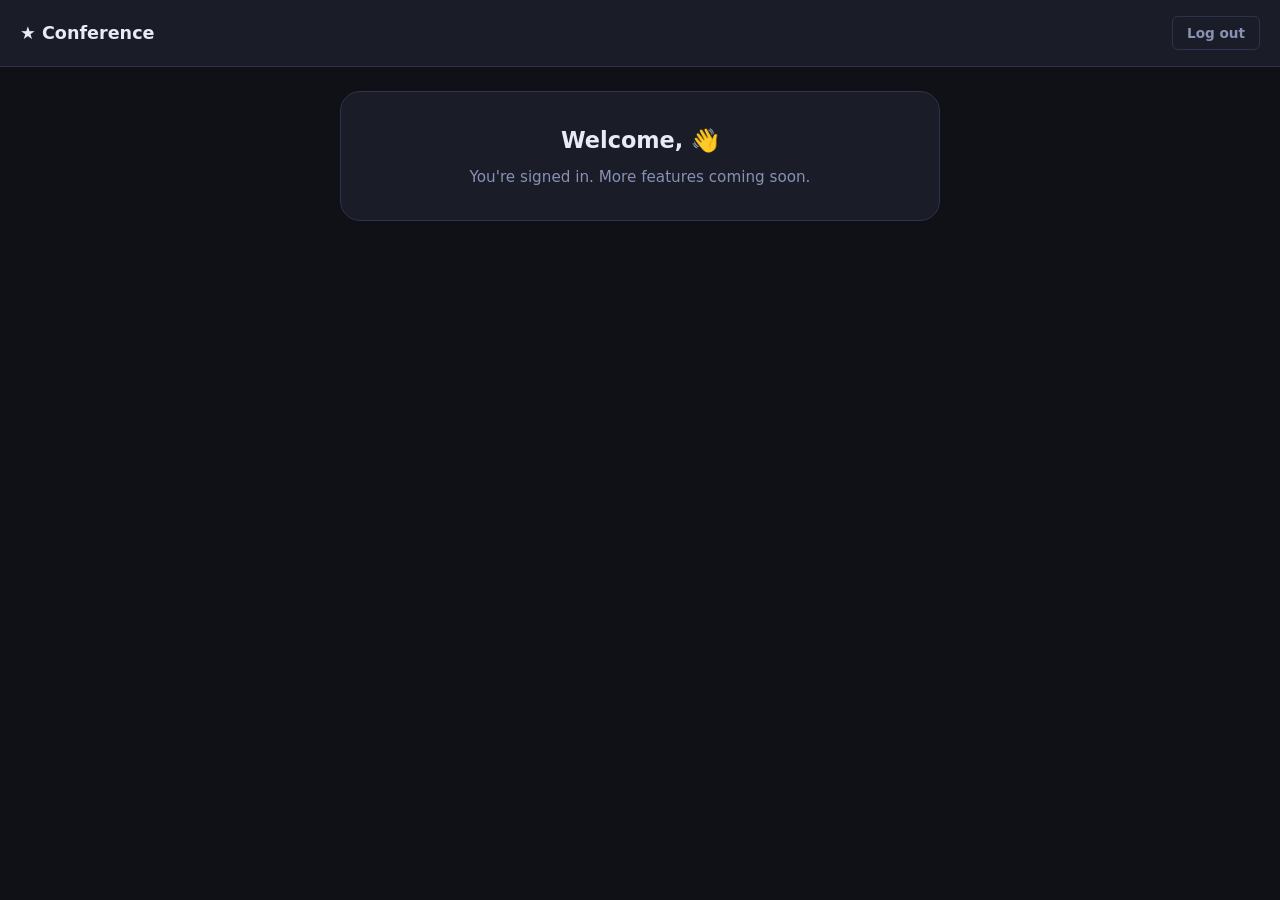
<file: app.html>
<!DOCTYPE html>
<html lang="en">
<head>
  <meta charset="UTF-8">
  <meta name="viewport" content="width=device-width, initial-scale=1.0">
  <title>Conference App</title>
  <link rel="stylesheet" href="css/style.css">
</head>
<body class="app-page">

  <header class="app-header">
    <span class="app-header-title">&#9733; Conference</span>
    <div class="app-user">
      <span class="app-handle" id="user-handle"></span>
      <button class="btn btn-sm btn-ghost" id="btn-logout">Log out</button>
    </div>
  </header>

  <main class="app-main">
    <div class="welcome-card">
      <h2>Welcome, <span class="welcome-handle" id="welcome-handle"></span> 👋</h2>
      <p>You're signed in. More features coming soon.</p>
    </div>
  </main>

  <script type="module" src="js/app.js"></script>
</body>
</html>
</file>
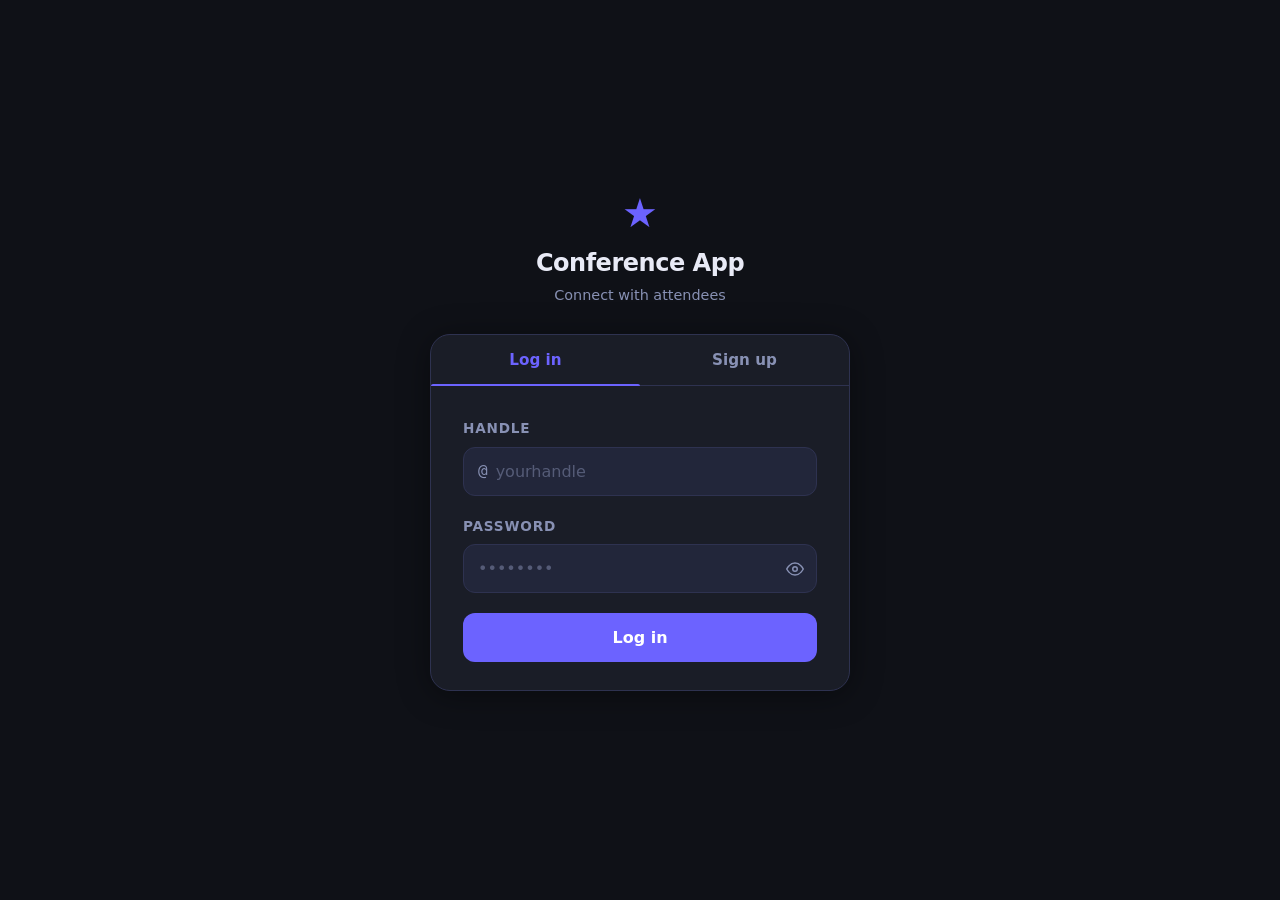
<file: auth.html>
<!DOCTYPE html>
<html lang="en">
<head>
  <meta charset="UTF-8">
  <meta name="viewport" content="width=device-width, initial-scale=1.0">
  <title>Sign in — Conference App</title>
  <link rel="stylesheet" href="css/style.css">
</head>
<body class="auth-page">

  <div class="auth-container">
    <header class="auth-header">
      <div class="auth-logo">&#9733;</div>
      <h1 class="auth-title">Conference App</h1>
      <p class="auth-subtitle">Connect with attendees</p>
    </header>

    <div class="card">
      <!-- Tab switcher -->
      <div class="tabs" role="tablist">
        <button
          class="tab active"
          role="tab"
          aria-selected="true"
          aria-controls="panel-login"
          id="tab-login"
          data-tab="login"
        >Log in</button>
        <button
          class="tab"
          role="tab"
          aria-selected="false"
          aria-controls="panel-signup"
          id="tab-signup"
          data-tab="signup"
        >Sign up</button>
      </div>

      <!-- Login panel -->
      <div class="tab-panel active" id="panel-login" role="tabpanel" aria-labelledby="tab-login">
        <form id="form-login" novalidate>
          <div class="field">
            <label for="login-handle">Handle</label>
            <div class="input-wrapper">
              <span class="input-prefix">@</span>
              <input
                type="text"
                id="login-handle"
                name="handle"
                placeholder="yourhandle"
                autocomplete="username"
                autocapitalize="none"
                spellcheck="false"
                required
              >
            </div>
          </div>

          <div class="field">
            <label for="login-password">Password</label>
            <div class="input-wrapper">
              <input
                type="password"
                id="login-password"
                name="password"
                placeholder="••••••••"
                autocomplete="current-password"
                required
              >
              <button type="button" class="toggle-password" aria-label="Show password" data-target="login-password">
                <svg class="icon-eye" viewBox="0 0 24 24" fill="none" stroke="currentColor" stroke-width="2"><path d="M1 12s4-8 11-8 11 8 11 8-4 8-11 8-11-8-11-8z"/><circle cx="12" cy="12" r="3"/></svg>
                <svg class="icon-eye-off hidden" viewBox="0 0 24 24" fill="none" stroke="currentColor" stroke-width="2"><path d="M17.94 17.94A10.07 10.07 0 0 1 12 20c-7 0-11-8-11-8a18.45 18.45 0 0 1 5.06-5.94M9.9 4.24A9.12 9.12 0 0 1 12 4c7 0 11 8 11 8a18.5 18.5 0 0 1-2.16 3.19m-6.72-1.07a3 3 0 1 1-4.24-4.24"/><line x1="1" y1="1" x2="23" y2="23"/></svg>
              </button>
            </div>
          </div>

          <div class="error-message" id="login-error" role="alert" aria-live="polite"></div>

          <button type="submit" class="btn btn-primary" id="login-submit">
            <span class="btn-label">Log in</span>
            <span class="btn-spinner hidden" aria-hidden="true"></span>
          </button>
        </form>
      </div>

      <!-- Signup panel -->
      <div class="tab-panel" id="panel-signup" role="tabpanel" aria-labelledby="tab-signup">
        <form id="form-signup" novalidate>
          <div class="field">
            <label for="signup-handle">Choose a handle</label>
            <div class="input-wrapper">
              <span class="input-prefix">@</span>
              <input
                type="text"
                id="signup-handle"
                name="handle"
                placeholder="yourhandle"
                autocomplete="username"
                autocapitalize="none"
                spellcheck="false"
                pattern="[a-zA-Z0-9_]+"
                maxlength="30"
                required
              >
            </div>
            <p class="field-hint">Letters, numbers, and underscores only</p>
          </div>

          <div class="field">
            <label for="signup-password">Password</label>
            <div class="input-wrapper">
              <input
                type="password"
                id="signup-password"
                name="password"
                placeholder="••••••••"
                autocomplete="new-password"
                minlength="8"
                required
              >
              <button type="button" class="toggle-password" aria-label="Show password" data-target="signup-password">
                <svg class="icon-eye" viewBox="0 0 24 24" fill="none" stroke="currentColor" stroke-width="2"><path d="M1 12s4-8 11-8 11 8 11 8-4 8-11 8-11-8-11-8z"/><circle cx="12" cy="12" r="3"/></svg>
                <svg class="icon-eye-off hidden" viewBox="0 0 24 24" fill="none" stroke="currentColor" stroke-width="2"><path d="M17.94 17.94A10.07 10.07 0 0 1 12 20c-7 0-11-8-11-8a18.45 18.45 0 0 1 5.06-5.94M9.9 4.24A9.12 9.12 0 0 1 12 4c7 0 11 8 11 8a18.5 18.5 0 0 1-2.16 3.19m-6.72-1.07a3 3 0 1 1-4.24-4.24"/><line x1="1" y1="1" x2="23" y2="23"/></svg>
              </button>
            </div>
            <p class="field-hint">At least 8 characters</p>
          </div>

          <div class="error-message" id="signup-error" role="alert" aria-live="polite"></div>

          <button type="submit" class="btn btn-primary" id="signup-submit">
            <span class="btn-label">Create account</span>
            <span class="btn-spinner hidden" aria-hidden="true"></span>
          </button>
        </form>
      </div>
    </div>
  </div>

  <script type="module" src="js/auth.js"></script>
</body>
</html>
</file>
<file: css/style.css>
/* ============================================================
   Base & Reset
   ============================================================ */
*, *::before, *::after {
  box-sizing: border-box;
  margin: 0;
  padding: 0;
}

:root {
  --color-bg:          #0f1117;
  --color-surface:     #1a1d27;
  --color-surface-2:   #22263a;
  --color-border:      #2e3250;
  --color-primary:     #6c63ff;
  --color-primary-h:   #8880ff;
  --color-text:        #e8eaf6;
  --color-text-muted:  #8891b4;
  --color-error:       #ff5f5f;
  --color-error-bg:    rgba(255,95,95,0.1);
  --color-success:     #4caf7d;

  --radius-sm:  6px;
  --radius-md:  12px;
  --radius-lg:  20px;

  --shadow-card: 0 4px 32px rgba(0,0,0,0.4);

  --font-sans: system-ui, -apple-system, BlinkMacSystemFont, 'Segoe UI', Roboto, sans-serif;
  --font-mono: 'SF Mono', 'Fira Code', 'Fira Mono', 'Roboto Mono', monospace;
}

html {
  font-size: 16px;
  -webkit-text-size-adjust: 100%;
}

body {
  font-family: var(--font-sans);
  background-color: var(--color-bg);
  color: var(--color-text);
  line-height: 1.5;
  min-height: 100dvh;
  min-height: 100vh;
}

/* ============================================================
   Auth page layout
   ============================================================ */
.auth-page {
  display: flex;
  align-items: center;
  justify-content: center;
  padding: 24px 16px 48px;
}

.auth-container {
  width: 100%;
  max-width: 420px;
}

.auth-header {
  text-align: center;
  margin-bottom: 28px;
}

.auth-logo {
  font-size: 2.5rem;
  color: var(--color-primary);
  margin-bottom: 12px;
  line-height: 1;
}

.auth-title {
  font-size: 1.5rem;
  font-weight: 700;
  letter-spacing: -0.02em;
  color: var(--color-text);
}

.auth-subtitle {
  font-size: 0.9rem;
  color: var(--color-text-muted);
  margin-top: 4px;
}

/* ============================================================
   Card
   ============================================================ */
.card {
  background: var(--color-surface);
  border: 1px solid var(--color-border);
  border-radius: var(--radius-lg);
  box-shadow: var(--shadow-card);
  overflow: hidden;
}

/* ============================================================
   Tabs
   ============================================================ */
.tabs {
  display: grid;
  grid-template-columns: 1fr 1fr;
  border-bottom: 1px solid var(--color-border);
}

.tab {
  padding: 16px;
  font-size: 0.95rem;
  font-weight: 600;
  font-family: var(--font-sans);
  color: var(--color-text-muted);
  background: none;
  border: none;
  cursor: pointer;
  transition: color 0.15s, background 0.15s;
  position: relative;
}

.tab:hover {
  color: var(--color-text);
  background: rgba(255,255,255,0.03);
}

.tab.active {
  color: var(--color-primary);
}

.tab.active::after {
  content: '';
  position: absolute;
  bottom: -1px;
  left: 0;
  right: 0;
  height: 2px;
  background: var(--color-primary);
  border-radius: 2px 2px 0 0;
}

/* ============================================================
   Tab panels
   ============================================================ */
.tab-panel {
  display: none;
  padding: 28px 24px 24px;
}

.tab-panel.active {
  display: block;
}

/* ============================================================
   Form fields
   ============================================================ */
.field {
  margin-bottom: 20px;
}

label {
  display: block;
  font-size: 0.85rem;
  font-weight: 600;
  color: var(--color-text-muted);
  margin-bottom: 8px;
  text-transform: uppercase;
  letter-spacing: 0.06em;
}

.input-wrapper {
  display: flex;
  align-items: center;
  background: var(--color-surface-2);
  border: 1px solid var(--color-border);
  border-radius: var(--radius-md);
  transition: border-color 0.15s, box-shadow 0.15s;
}

.input-wrapper:focus-within {
  border-color: var(--color-primary);
  box-shadow: 0 0 0 3px rgba(108,99,255,0.2);
}

.input-prefix {
  padding: 0 4px 0 14px;
  color: var(--color-text-muted);
  font-family: var(--font-mono);
  font-size: 1rem;
  user-select: none;
  pointer-events: none;
}

input[type="text"],
input[type="password"] {
  flex: 1;
  padding: 14px 14px 14px 4px;
  background: none;
  border: none;
  outline: none;
  color: var(--color-text);
  font-family: var(--font-sans);
  font-size: 1rem;
  width: 100%;
}

/* When there's no prefix */
.input-wrapper input:first-child {
  padding-left: 14px;
}

input::placeholder {
  color: var(--color-text-muted);
  opacity: 0.5;
}

input[type="password"] {
  font-family: var(--font-mono);
  letter-spacing: 0.1em;
}

input[type="password"]::placeholder {
  font-family: var(--font-sans);
  letter-spacing: normal;
}

.toggle-password {
  padding: 0 12px;
  background: none;
  border: none;
  cursor: pointer;
  color: var(--color-text-muted);
  display: flex;
  align-items: center;
  transition: color 0.15s;
}

.toggle-password:hover {
  color: var(--color-text);
}

.toggle-password svg {
  width: 18px;
  height: 18px;
}

.field-hint {
  font-size: 0.78rem;
  color: var(--color-text-muted);
  margin-top: 6px;
}

/* ============================================================
   Error message
   ============================================================ */
.error-message {
  font-size: 0.875rem;
  color: var(--color-error);
  background: var(--color-error-bg);
  border: 1px solid rgba(255,95,95,0.25);
  border-radius: var(--radius-sm);
  padding: 10px 14px;
  margin-bottom: 16px;
  display: none;
  animation: fade-in 0.15s ease;
}

.error-message.visible {
  display: block;
}

/* ============================================================
   Buttons
   ============================================================ */
.btn {
  display: flex;
  align-items: center;
  justify-content: center;
  gap: 8px;
  width: 100%;
  padding: 15px;
  border: none;
  border-radius: var(--radius-md);
  font-family: var(--font-sans);
  font-size: 1rem;
  font-weight: 600;
  cursor: pointer;
  transition: background 0.15s, opacity 0.15s, transform 0.1s;
}

.btn:active {
  transform: scale(0.98);
}

.btn:disabled {
  opacity: 0.6;
  cursor: not-allowed;
  transform: none;
}

.btn-primary {
  background: var(--color-primary);
  color: #fff;
}

.btn-primary:hover:not(:disabled) {
  background: var(--color-primary-h);
}

/* ============================================================
   Spinner
   ============================================================ */
.btn-spinner {
  width: 18px;
  height: 18px;
  border: 2px solid rgba(255,255,255,0.35);
  border-top-color: #fff;
  border-radius: 50%;
  animation: spin 0.7s linear infinite;
}

/* ============================================================
   App page layout
   ============================================================ */
.app-page {
  min-height: 100dvh;
  min-height: 100vh;
  display: flex;
  flex-direction: column;
}

.app-header {
  display: flex;
  align-items: center;
  justify-content: space-between;
  padding: 16px 20px;
  background: var(--color-surface);
  border-bottom: 1px solid var(--color-border);
  position: sticky;
  top: 0;
  z-index: 10;
}

.app-header-title {
  font-size: 1.1rem;
  font-weight: 700;
  color: var(--color-text);
}

.app-user {
  display: flex;
  align-items: center;
  gap: 10px;
}

.app-handle {
  font-size: 0.875rem;
  color: var(--color-text-muted);
  font-family: var(--font-mono);
}

.btn-sm {
  padding: 8px 14px;
  font-size: 0.85rem;
  border-radius: var(--radius-sm);
  width: auto;
}

.btn-ghost {
  background: transparent;
  color: var(--color-text-muted);
  border: 1px solid var(--color-border);
}

.btn-ghost:hover:not(:disabled) {
  background: var(--color-surface-2);
  color: var(--color-text);
}

.app-main {
  flex: 1;
  padding: 24px 20px;
  max-width: 640px;
  width: 100%;
  margin: 0 auto;
}

.welcome-card {
  background: var(--color-surface);
  border: 1px solid var(--color-border);
  border-radius: var(--radius-lg);
  padding: 32px 24px;
  text-align: center;
  margin-bottom: 24px;
}

.welcome-card h2 {
  font-size: 1.4rem;
  font-weight: 700;
  margin-bottom: 8px;
}

.welcome-card p {
  color: var(--color-text-muted);
  font-size: 0.95rem;
}

.welcome-handle {
  color: var(--color-primary);
}

/* ============================================================
   Utilities
   ============================================================ */
.hidden {
  display: none !important;
}

/* ============================================================
   Animations
   ============================================================ */
@keyframes spin {
  to { transform: rotate(360deg); }
}

@keyframes fade-in {
  from { opacity: 0; transform: translateY(-4px); }
  to   { opacity: 1; transform: translateY(0); }
}

/* ============================================================
   Responsive — larger screens
   ============================================================ */
@media (min-width: 480px) {
  .auth-page {
    padding: 48px 24px 64px;
  }

  .tab-panel {
    padding: 32px 32px 28px;
  }
}
</file>
